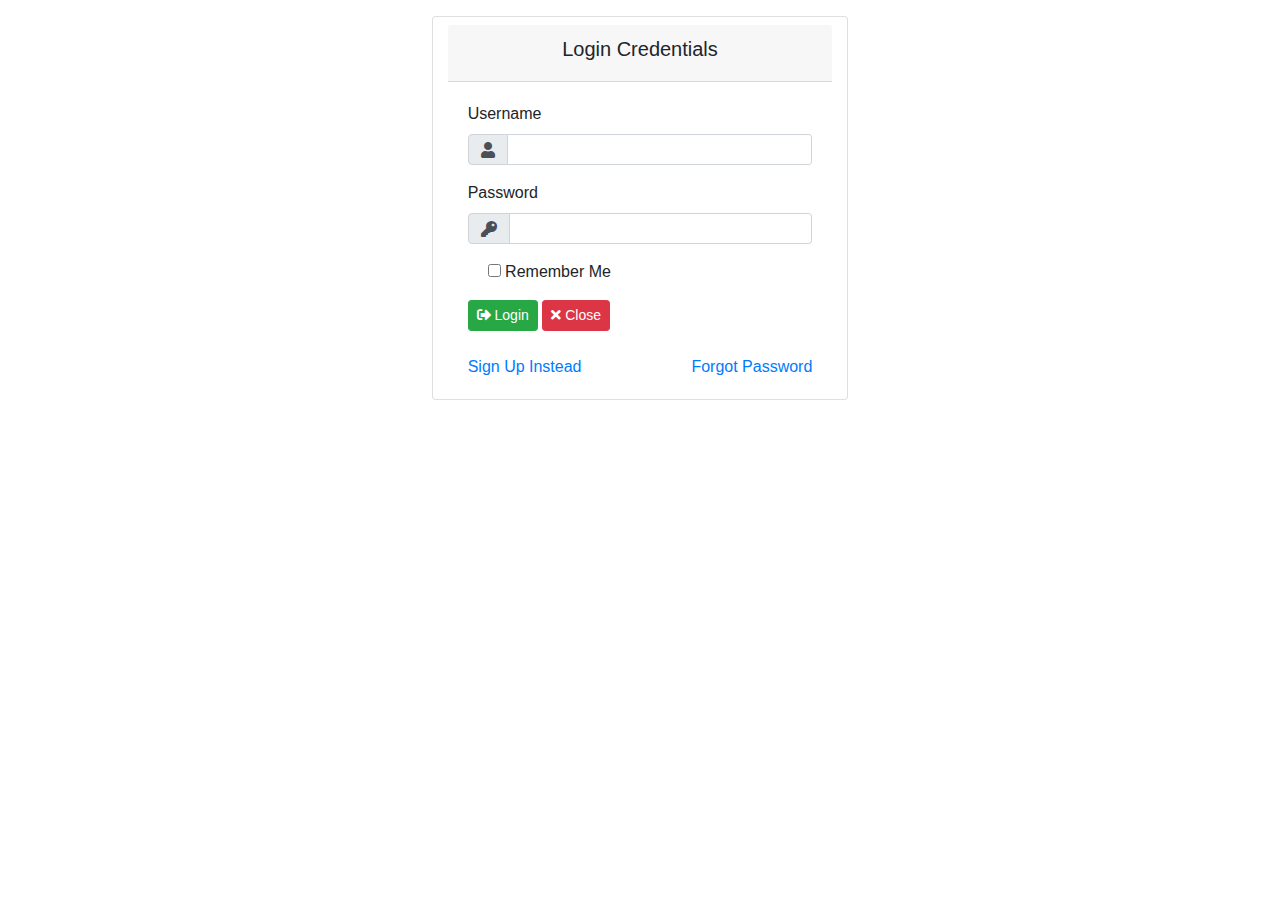
<file: index.html>
<!DOCTYPE html>
<html lang="en">
<head>
    <meta charset="UTF-8">
    <meta http-equiv="X-UA-Compatible" content="IE=edge">
    <meta name="viewport" content="width=device-width, initial-scale=1.0">
    <link rel="stylesheet" href="css/bootstrap.css">
    <link rel="stylesheet" href="css/all.min.css">
    <title>Login Page</title>
</head>
<body>
    <div class="container-fluid">
        <div class="card mt-3 col-md-4 offset-4">
            <div class="card-header mt-2">
                <h5 class="text-center ">Login Credentials</h5>
            </div>
            <div class="card-body">
                <div id="notifications"></div>
                
                <div class="form-group">
                    <label for="username">Username</label>
                    <div class="input-group mb-3">
                        <div class="input-group-prepend">
                            <span class="input-group-text" id="basic-addon1"><i class="fas fa-user"></i></span>
                        </div>
                        <input type="text" name="" id="username" class="form-control form-control-sm">
                    </div>
                </div>

                <div class="form-group">
                    <label for="password">Password</label>
                    <div class="input-group mb-3">
                        <div class="input-group-prepend">
                            <span class="input-group-text" id="basic-addon1"><i class="fas fa-key"></i></span>
                        </div>
                        <input type="password" name="" id="password" class="form-control form-control-sm">
                    </div>
                </div>

                <div class="form-check">                    
                    <label for="rememberme" class="form-check-label">
                        <input type="checkbox" name="" id="rememberme"> Remember Me
                    </label>
                </div>
                <div class="mt-3">
                    <button id="login" class="btn btn-success btn-sm"><i class="fas fa-sign-out-alt"></i> Login</button>
                    <button class="btn btn-danger btn-sm" id="close"><i class="fas fa-times"></i> Close</button>
                </div>
                
                <div class="mt-4 d-flex justify-content-between">
                     <a href="signup.php">Sign Up Instead</a>
                     <a href="#" id="resetpasswordlink">Forgot Password</a>
                </div>
               
            </div>
        </div>
    </div>

    <!-- Modal for resetting password  -->
    <div class="modal" tabindex="-1" role="dialog" id="resetpasswordmodal">
        <div class="modal-dialog" role="document">
            <div class="modal-content">
                <div class="modal-header">
                    <h5 class="modal-title">Reset your Pasword</h5>
                    <button type="button" class="close" data-dismiss="modal" aria-label="Close">
                    <span aria-hidden="true">&times;</span>
                    </button>
                </div>
                <div class="modal-body">
                    <div id="resetemailpasswordnotifications"></div>
                    <div class="form-group">
                        <div id="passwordresetnotifications"></div>
                        <label for="email">Email Address</label>
                        <input type="email" name="" id="email" class="form-control form-control-sm">
                    </div>

                    <button class="btn btn-sm btn-success" id="resetpasswordbutton">Reset Password</button>
                </div>
            </div>
        </div>
    </div>
</body>
<script src="js/jquery-3.6.0.js"></script>
<script src="js/bootstrap.js"></script>
<script src="js/login.js"></script>
</html>
</file>
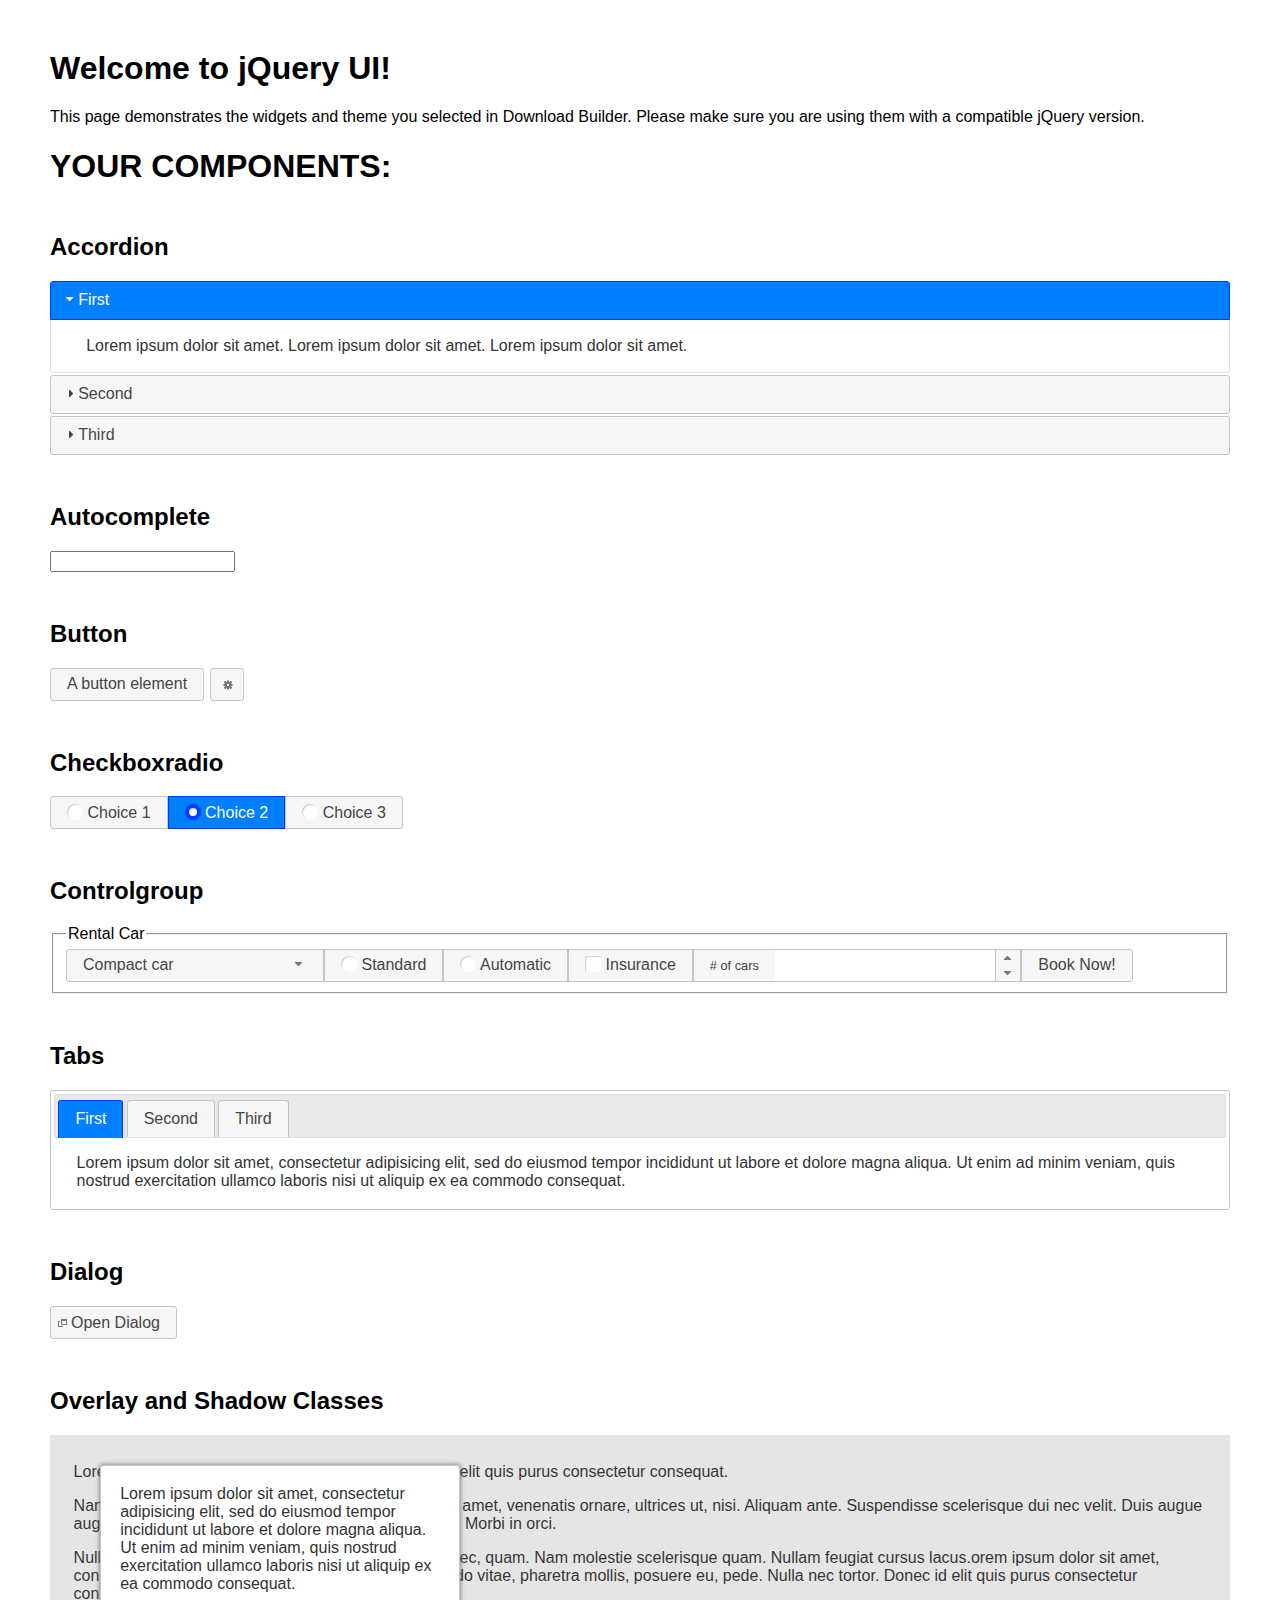
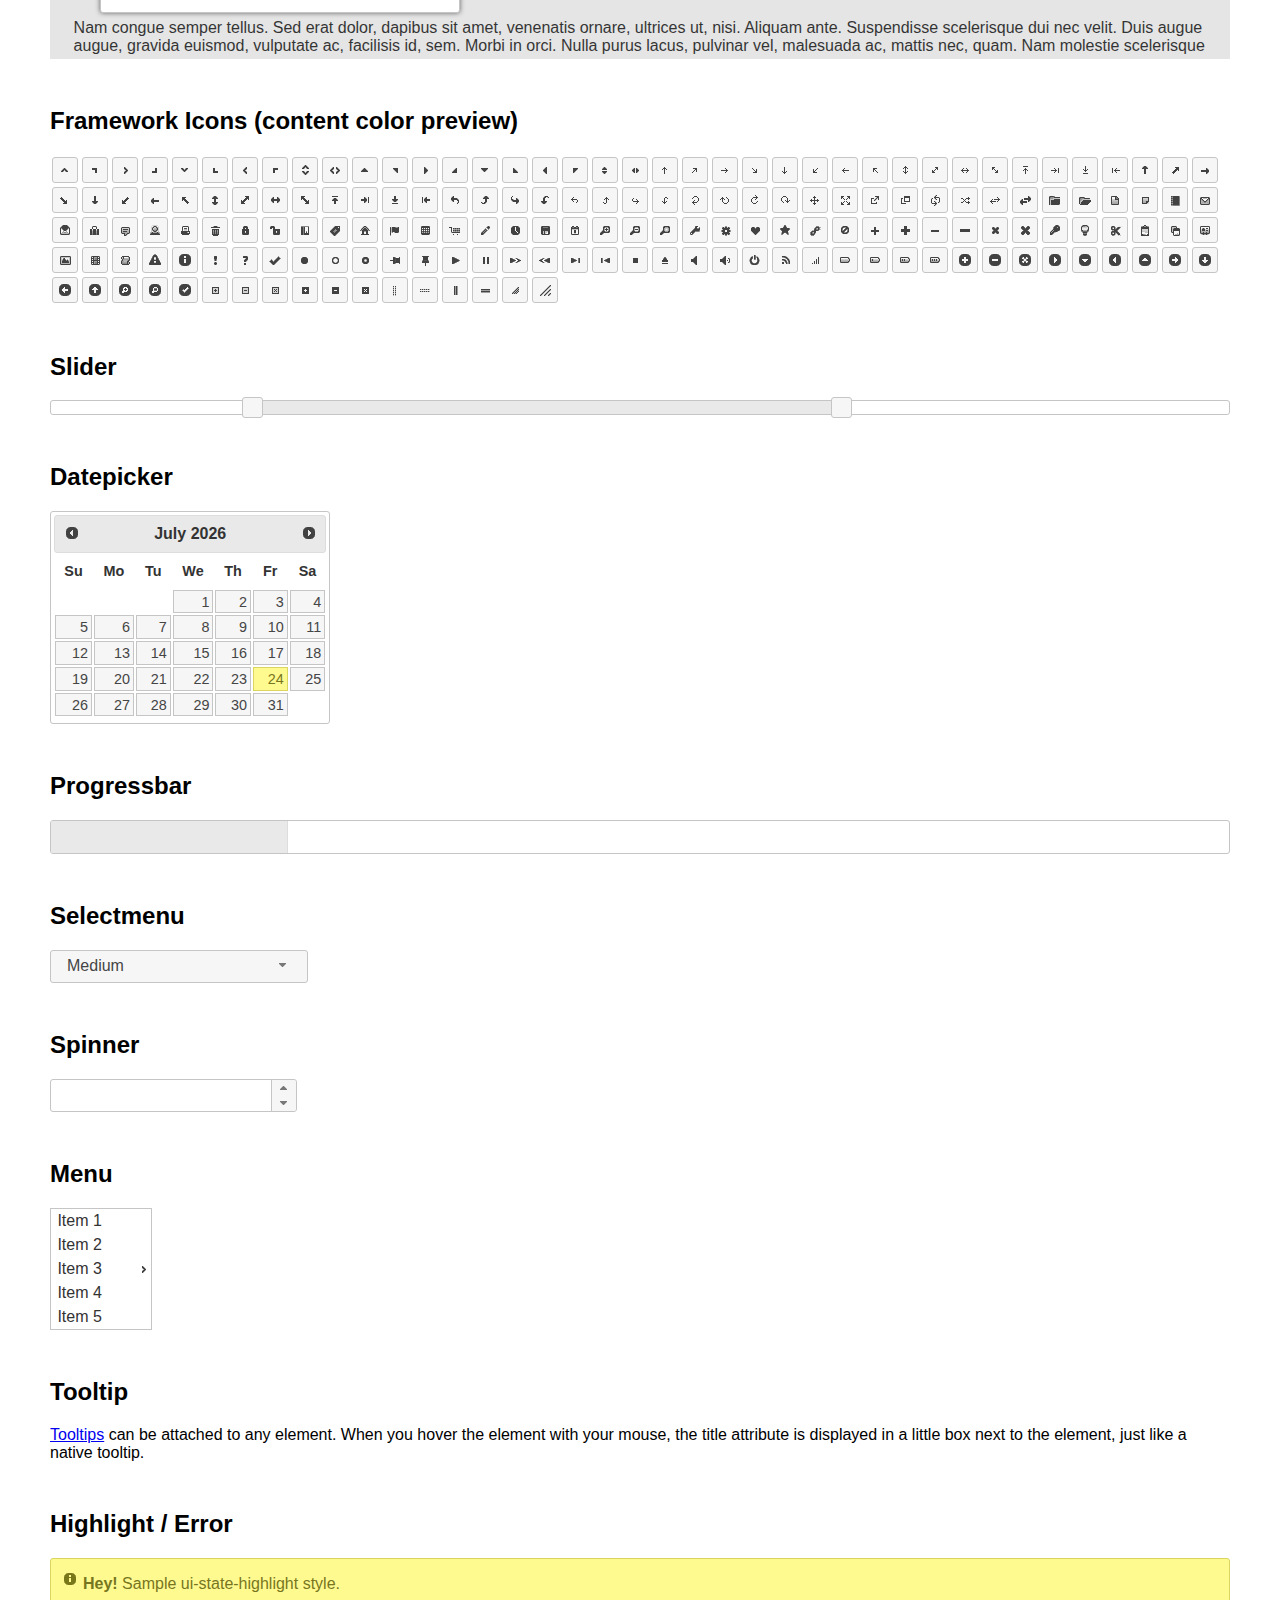
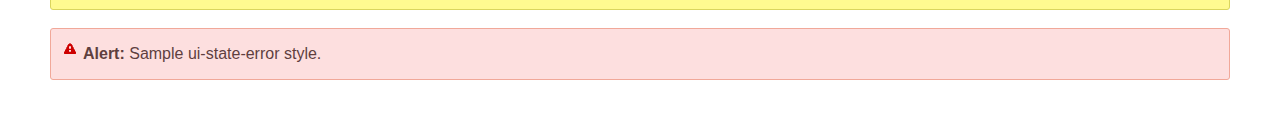
<file: jquery-ui-1.13.0.custom/jquery-ui-1.13.0.custom/index.html>
<!doctype html>
<html lang="us">
<head>
	<meta charset="utf-8">
	<title>jQuery UI Example Page</title>
	<link href="jquery-ui.css" rel="stylesheet">
	<style>
	body{
		font-family: "Trebuchet MS", sans-serif;
		margin: 50px;
	}
	.demoHeaders {
		margin-top: 2em;
	}
	#dialog-link {
		padding: .4em 1em .4em 20px;
		text-decoration: none;
		position: relative;
	}
	#dialog-link span.ui-icon {
		margin: 0 5px 0 0;
		position: absolute;
		left: .2em;
		top: 50%;
		margin-top: -8px;
	}
	#icons {
		margin: 0;
		padding: 0;
	}
	#icons li {
		margin: 2px;
		position: relative;
		padding: 4px 0;
		cursor: pointer;
		float: left;
		list-style: none;
	}
	#icons span.ui-icon {
		float: left;
		margin: 0 4px;
	}
	.fakewindowcontain .ui-widget-overlay {
		position: absolute;
	}
	select {
		width: 200px;
	}
	</style>
</head>
<body>

<h1>Welcome to jQuery UI!</h1>

<div class="ui-widget">
	<p>This page demonstrates the widgets and theme you selected in Download Builder. Please make sure you are using them with a compatible jQuery version.</p>
</div>

<h1>YOUR COMPONENTS:</h1>

<!-- Accordion -->
<h2 class="demoHeaders">Accordion</h2>
<div id="accordion">
	<h3>First</h3>
	<div>Lorem ipsum dolor sit amet. Lorem ipsum dolor sit amet. Lorem ipsum dolor sit amet.</div>
	<h3>Second</h3>
	<div>Phasellus mattis tincidunt nibh.</div>
	<h3>Third</h3>
	<div>Nam dui erat, auctor a, dignissim quis.</div>
</div>

<!-- Autocomplete -->
<h2 class="demoHeaders">Autocomplete</h2>
<div>
	<input id="autocomplete" title="type &quot;a&quot;">
</div>

<!-- Button -->
<h2 class="demoHeaders">Button</h2>
<button id="button">A button element</button>
<button id="button-icon">An icon-only button</button>

<!-- Checkboxradio -->
<h2 class="demoHeaders">Checkboxradio</h2>
<form style="margin-top: 1em;">
	<div id="radioset">
		<input type="radio" id="radio1" name="radio"><label for="radio1">Choice 1</label>
		<input type="radio" id="radio2" name="radio" checked="checked"><label for="radio2">Choice 2</label>
		<input type="radio" id="radio3" name="radio"><label for="radio3">Choice 3</label>
	</div>
</form>

<!-- Controlgroup -->
<h2 class="demoHeaders">Controlgroup</h2>
<fieldset>
	<legend>Rental Car</legend>
	<div id="controlgroup">
		<select id="car-type">
			<option>Compact car</option>
			<option>Midsize car</option>
			<option>Full size car</option>
			<option>SUV</option>
			<option>Luxury</option>
			<option>Truck</option>
			<option>Van</option>
		</select>
		<label for="transmission-standard">Standard</label>
		<input type="radio" name="transmission" id="transmission-standard">
		<label for="transmission-automatic">Automatic</label>
		<input type="radio" name="transmission" id="transmission-automatic">
		<label for="insurance">Insurance</label>
		<input type="checkbox" name="insurance" id="insurance">
		<label for="horizontal-spinner" class="ui-controlgroup-label"># of cars</label>
		<input id="horizontal-spinner" class="ui-spinner-input">
		<button>Book Now!</button>
	</div>
</fieldset>

<!-- Tabs -->
<h2 class="demoHeaders">Tabs</h2>
<div id="tabs">
	<ul>
		<li><a href="#tabs-1">First</a></li>
		<li><a href="#tabs-2">Second</a></li>
		<li><a href="#tabs-3">Third</a></li>
	</ul>
	<div id="tabs-1">Lorem ipsum dolor sit amet, consectetur adipisicing elit, sed do eiusmod tempor incididunt ut labore et dolore magna aliqua. Ut enim ad minim veniam, quis nostrud exercitation ullamco laboris nisi ut aliquip ex ea commodo consequat.</div>
	<div id="tabs-2">Phasellus mattis tincidunt nibh. Cras orci urna, blandit id, pretium vel, aliquet ornare, felis. Maecenas scelerisque sem non nisl. Fusce sed lorem in enim dictum bibendum.</div>
	<div id="tabs-3">Nam dui erat, auctor a, dignissim quis, sollicitudin eu, felis. Pellentesque nisi urna, interdum eget, sagittis et, consequat vestibulum, lacus. Mauris porttitor ullamcorper augue.</div>
</div>

<h2 class="demoHeaders">Dialog</h2>
<p>
	<button id="dialog-link" class="ui-button ui-corner-all ui-widget">
		<span class="ui-icon ui-icon-newwin"></span>Open Dialog
	</button>
</p>

<h2 class="demoHeaders">Overlay and Shadow Classes</h2>
<div style="position: relative; width: 96%; height: 200px; padding:1% 2%; overflow:hidden;" class="fakewindowcontain">
	<p>Lorem ipsum dolor sit amet,  Nulla nec tortor. Donec id elit quis purus consectetur consequat. </p><p>Nam congue semper tellus. Sed erat dolor, dapibus sit amet, venenatis ornare, ultrices ut, nisi. Aliquam ante. Suspendisse scelerisque dui nec velit. Duis augue augue, gravida euismod, vulputate ac, facilisis id, sem. Morbi in orci. </p><p>Nulla purus lacus, pulvinar vel, malesuada ac, mattis nec, quam. Nam molestie scelerisque quam. Nullam feugiat cursus lacus.orem ipsum dolor sit amet, consectetur adipiscing elit. Donec libero risus, commodo vitae, pharetra mollis, posuere eu, pede. Nulla nec tortor. Donec id elit quis purus consectetur consequat. </p><p>Nam congue semper tellus. Sed erat dolor, dapibus sit amet, venenatis ornare, ultrices ut, nisi. Aliquam ante. Suspendisse scelerisque dui nec velit. Duis augue augue, gravida euismod, vulputate ac, facilisis id, sem. Morbi in orci. Nulla purus lacus, pulvinar vel, malesuada ac, mattis nec, quam. Nam molestie scelerisque quam. </p><p>Nullam feugiat cursus lacus.orem ipsum dolor sit amet, consectetur adipiscing elit. Donec libero risus, commodo vitae, pharetra mollis, posuere eu, pede. Nulla nec tortor. Donec id elit quis purus consectetur consequat. Nam congue semper tellus. Sed erat dolor, dapibus sit amet, venenatis ornare, ultrices ut, nisi. Aliquam ante. </p><p>Suspendisse scelerisque dui nec velit. Duis augue augue, gravida euismod, vulputate ac, facilisis id, sem. Morbi in orci. Nulla purus lacus, pulvinar vel, malesuada ac, mattis nec, quam. Nam molestie scelerisque quam. Nullam feugiat cursus lacus.orem ipsum dolor sit amet, consectetur adipiscing elit. Donec libero risus, commodo vitae, pharetra mollis, posuere eu, pede. Nulla nec tortor. Donec id elit quis purus consectetur consequat. Nam congue semper tellus. Sed erat dolor, dapibus sit amet, venenatis ornare, ultrices ut, nisi. </p>

	<!-- ui-dialog -->
	<div class="ui-widget-overlay ui-front"></div>
	<div style="position: absolute; width: 320px; left: 50px; top: 30px; padding: 1.2em" class="ui-widget ui-front ui-widget-content ui-corner-all ui-widget-shadow">
		Lorem ipsum dolor sit amet, consectetur adipisicing elit, sed do eiusmod tempor incididunt ut labore et dolore magna aliqua. Ut enim ad minim veniam, quis nostrud exercitation ullamco laboris nisi ut aliquip ex ea commodo consequat.
	</div>

</div>

<!-- ui-dialog -->
<div id="dialog" title="Dialog Title">
	<p>Lorem ipsum dolor sit amet, consectetur adipisicing elit, sed do eiusmod tempor incididunt ut labore et dolore magna aliqua. Ut enim ad minim veniam, quis nostrud exercitation ullamco laboris nisi ut aliquip ex ea commodo consequat.</p>
</div>


<h2 class="demoHeaders">Framework Icons (content color preview)</h2>
<ul id="icons" class="ui-widget ui-helper-clearfix">
	<li class="ui-state-default ui-corner-all" title=".ui-icon-caret-1-n"><span class="ui-icon ui-icon-caret-1-n"></span></li>
	<li class="ui-state-default ui-corner-all" title=".ui-icon-caret-1-ne"><span class="ui-icon ui-icon-caret-1-ne"></span></li>
	<li class="ui-state-default ui-corner-all" title=".ui-icon-caret-1-e"><span class="ui-icon ui-icon-caret-1-e"></span></li>
	<li class="ui-state-default ui-corner-all" title=".ui-icon-caret-1-se"><span class="ui-icon ui-icon-caret-1-se"></span></li>
	<li class="ui-state-default ui-corner-all" title=".ui-icon-caret-1-s"><span class="ui-icon ui-icon-caret-1-s"></span></li>
	<li class="ui-state-default ui-corner-all" title=".ui-icon-caret-1-sw"><span class="ui-icon ui-icon-caret-1-sw"></span></li>
	<li class="ui-state-default ui-corner-all" title=".ui-icon-caret-1-w"><span class="ui-icon ui-icon-caret-1-w"></span></li>
	<li class="ui-state-default ui-corner-all" title=".ui-icon-caret-1-nw"><span class="ui-icon ui-icon-caret-1-nw"></span></li>
	<li class="ui-state-default ui-corner-all" title=".ui-icon-caret-2-n-s"><span class="ui-icon ui-icon-caret-2-n-s"></span></li>
	<li class="ui-state-default ui-corner-all" title=".ui-icon-caret-2-e-w"><span class="ui-icon ui-icon-caret-2-e-w"></span></li>
	<li class="ui-state-default ui-corner-all" title=".ui-icon-triangle-1-n"><span class="ui-icon ui-icon-triangle-1-n"></span></li>
	<li class="ui-state-default ui-corner-all" title=".ui-icon-triangle-1-ne"><span class="ui-icon ui-icon-triangle-1-ne"></span></li>
	<li class="ui-state-default ui-corner-all" title=".ui-icon-triangle-1-e"><span class="ui-icon ui-icon-triangle-1-e"></span></li>
	<li class="ui-state-default ui-corner-all" title=".ui-icon-triangle-1-se"><span class="ui-icon ui-icon-triangle-1-se"></span></li>
	<li class="ui-state-default ui-corner-all" title=".ui-icon-triangle-1-s"><span class="ui-icon ui-icon-triangle-1-s"></span></li>
	<li class="ui-state-default ui-corner-all" title=".ui-icon-triangle-1-sw"><span class="ui-icon ui-icon-triangle-1-sw"></span></li>
	<li class="ui-state-default ui-corner-all" title=".ui-icon-triangle-1-w"><span class="ui-icon ui-icon-triangle-1-w"></span></li>
	<li class="ui-state-default ui-corner-all" title=".ui-icon-triangle-1-nw"><span class="ui-icon ui-icon-triangle-1-nw"></span></li>
	<li class="ui-state-default ui-corner-all" title=".ui-icon-triangle-2-n-s"><span class="ui-icon ui-icon-triangle-2-n-s"></span></li>
	<li class="ui-state-default ui-corner-all" title=".ui-icon-triangle-2-e-w"><span class="ui-icon ui-icon-triangle-2-e-w"></span></li>
	<li class="ui-state-default ui-corner-all" title=".ui-icon-arrow-1-n"><span class="ui-icon ui-icon-arrow-1-n"></span></li>
	<li class="ui-state-default ui-corner-all" title=".ui-icon-arrow-1-ne"><span class="ui-icon ui-icon-arrow-1-ne"></span></li>
	<li class="ui-state-default ui-corner-all" title=".ui-icon-arrow-1-e"><span class="ui-icon ui-icon-arrow-1-e"></span></li>
	<li class="ui-state-default ui-corner-all" title=".ui-icon-arrow-1-se"><span class="ui-icon ui-icon-arrow-1-se"></span></li>
	<li class="ui-state-default ui-corner-all" title=".ui-icon-arrow-1-s"><span class="ui-icon ui-icon-arrow-1-s"></span></li>
	<li class="ui-state-default ui-corner-all" title=".ui-icon-arrow-1-sw"><span class="ui-icon ui-icon-arrow-1-sw"></span></li>
	<li class="ui-state-default ui-corner-all" title=".ui-icon-arrow-1-w"><span class="ui-icon ui-icon-arrow-1-w"></span></li>
	<li class="ui-state-default ui-corner-all" title=".ui-icon-arrow-1-nw"><span class="ui-icon ui-icon-arrow-1-nw"></span></li>
	<li class="ui-state-default ui-corner-all" title=".ui-icon-arrow-2-n-s"><span class="ui-icon ui-icon-arrow-2-n-s"></span></li>
	<li class="ui-state-default ui-corner-all" title=".ui-icon-arrow-2-ne-sw"><span class="ui-icon ui-icon-arrow-2-ne-sw"></span></li>
	<li class="ui-state-default ui-corner-all" title=".ui-icon-arrow-2-e-w"><span class="ui-icon ui-icon-arrow-2-e-w"></span></li>
	<li class="ui-state-default ui-corner-all" title=".ui-icon-arrow-2-se-nw"><span class="ui-icon ui-icon-arrow-2-se-nw"></span></li>
	<li class="ui-state-default ui-corner-all" title=".ui-icon-arrowstop-1-n"><span class="ui-icon ui-icon-arrowstop-1-n"></span></li>
	<li class="ui-state-default ui-corner-all" title=".ui-icon-arrowstop-1-e"><span class="ui-icon ui-icon-arrowstop-1-e"></span></li>
	<li class="ui-state-default ui-corner-all" title=".ui-icon-arrowstop-1-s"><span class="ui-icon ui-icon-arrowstop-1-s"></span></li>
	<li class="ui-state-default ui-corner-all" title=".ui-icon-arrowstop-1-w"><span class="ui-icon ui-icon-arrowstop-1-w"></span></li>
	<li class="ui-state-default ui-corner-all" title=".ui-icon-arrowthick-1-n"><span class="ui-icon ui-icon-arrowthick-1-n"></span></li>
	<li class="ui-state-default ui-corner-all" title=".ui-icon-arrowthick-1-ne"><span class="ui-icon ui-icon-arrowthick-1-ne"></span></li>
	<li class="ui-state-default ui-corner-all" title=".ui-icon-arrowthick-1-e"><span class="ui-icon ui-icon-arrowthick-1-e"></span></li>
	<li class="ui-state-default ui-corner-all" title=".ui-icon-arrowthick-1-se"><span class="ui-icon ui-icon-arrowthick-1-se"></span></li>
	<li class="ui-state-default ui-corner-all" title=".ui-icon-arrowthick-1-s"><span class="ui-icon ui-icon-arrowthick-1-s"></span></li>
	<li class="ui-state-default ui-corner-all" title=".ui-icon-arrowthick-1-sw"><span class="ui-icon ui-icon-arrowthick-1-sw"></span></li>
	<li class="ui-state-default ui-corner-all" title=".ui-icon-arrowthick-1-w"><span class="ui-icon ui-icon-arrowthick-1-w"></span></li>
	<li class="ui-state-default ui-corner-all" title=".ui-icon-arrowthick-1-nw"><span class="ui-icon ui-icon-arrowthick-1-nw"></span></li>
	<li class="ui-state-default ui-corner-all" title=".ui-icon-arrowthick-2-n-s"><span class="ui-icon ui-icon-arrowthick-2-n-s"></span></li>
	<li class="ui-state-default ui-corner-all" title=".ui-icon-arrowthick-2-ne-sw"><span class="ui-icon ui-icon-arrowthick-2-ne-sw"></span></li>
	<li class="ui-state-default ui-corner-all" title=".ui-icon-arrowthick-2-e-w"><span class="ui-icon ui-icon-arrowthick-2-e-w"></span></li>
	<li class="ui-state-default ui-corner-all" title=".ui-icon-arrowthick-2-se-nw"><span class="ui-icon ui-icon-arrowthick-2-se-nw"></span></li>
	<li class="ui-state-default ui-corner-all" title=".ui-icon-arrowthickstop-1-n"><span class="ui-icon ui-icon-arrowthickstop-1-n"></span></li>
	<li class="ui-state-default ui-corner-all" title=".ui-icon-arrowthickstop-1-e"><span class="ui-icon ui-icon-arrowthickstop-1-e"></span></li>
	<li class="ui-state-default ui-corner-all" title=".ui-icon-arrowthickstop-1-s"><span class="ui-icon ui-icon-arrowthickstop-1-s"></span></li>
	<li class="ui-state-default ui-corner-all" title=".ui-icon-arrowthickstop-1-w"><span class="ui-icon ui-icon-arrowthickstop-1-w"></span></li>
	<li class="ui-state-default ui-corner-all" title=".ui-icon-arrowreturnthick-1-w"><span class="ui-icon ui-icon-arrowreturnthick-1-w"></span></li>
	<li class="ui-state-default ui-corner-all" title=".ui-icon-arrowreturnthick-1-n"><span class="ui-icon ui-icon-arrowreturnthick-1-n"></span></li>
	<li class="ui-state-default ui-corner-all" title=".ui-icon-arrowreturnthick-1-e"><span class="ui-icon ui-icon-arrowreturnthick-1-e"></span></li>
	<li class="ui-state-default ui-corner-all" title=".ui-icon-arrowreturnthick-1-s"><span class="ui-icon ui-icon-arrowreturnthick-1-s"></span></li>
	<li class="ui-state-default ui-corner-all" title=".ui-icon-arrowreturn-1-w"><span class="ui-icon ui-icon-arrowreturn-1-w"></span></li>
	<li class="ui-state-default ui-corner-all" title=".ui-icon-arrowreturn-1-n"><span class="ui-icon ui-icon-arrowreturn-1-n"></span></li>
	<li class="ui-state-default ui-corner-all" title=".ui-icon-arrowreturn-1-e"><span class="ui-icon ui-icon-arrowreturn-1-e"></span></li>
	<li class="ui-state-default ui-corner-all" title=".ui-icon-arrowreturn-1-s"><span class="ui-icon ui-icon-arrowreturn-1-s"></span></li>
	<li class="ui-state-default ui-corner-all" title=".ui-icon-arrowrefresh-1-w"><span class="ui-icon ui-icon-arrowrefresh-1-w"></span></li>
	<li class="ui-state-default ui-corner-all" title=".ui-icon-arrowrefresh-1-n"><span class="ui-icon ui-icon-arrowrefresh-1-n"></span></li>
	<li class="ui-state-default ui-corner-all" title=".ui-icon-arrowrefresh-1-e"><span class="ui-icon ui-icon-arrowrefresh-1-e"></span></li>
	<li class="ui-state-default ui-corner-all" title=".ui-icon-arrowrefresh-1-s"><span class="ui-icon ui-icon-arrowrefresh-1-s"></span></li>
	<li class="ui-state-default ui-corner-all" title=".ui-icon-arrow-4"><span class="ui-icon ui-icon-arrow-4"></span></li>
	<li class="ui-state-default ui-corner-all" title=".ui-icon-arrow-4-diag"><span class="ui-icon ui-icon-arrow-4-diag"></span></li>
	<li class="ui-state-default ui-corner-all" title=".ui-icon-extlink"><span class="ui-icon ui-icon-extlink"></span></li>
	<li class="ui-state-default ui-corner-all" title=".ui-icon-newwin"><span class="ui-icon ui-icon-newwin"></span></li>
	<li class="ui-state-default ui-corner-all" title=".ui-icon-refresh"><span class="ui-icon ui-icon-refresh"></span></li>
	<li class="ui-state-default ui-corner-all" title=".ui-icon-shuffle"><span class="ui-icon ui-icon-shuffle"></span></li>
	<li class="ui-state-default ui-corner-all" title=".ui-icon-transfer-e-w"><span class="ui-icon ui-icon-transfer-e-w"></span></li>
	<li class="ui-state-default ui-corner-all" title=".ui-icon-transferthick-e-w"><span class="ui-icon ui-icon-transferthick-e-w"></span></li>
	<li class="ui-state-default ui-corner-all" title=".ui-icon-folder-collapsed"><span class="ui-icon ui-icon-folder-collapsed"></span></li>
	<li class="ui-state-default ui-corner-all" title=".ui-icon-folder-open"><span class="ui-icon ui-icon-folder-open"></span></li>
	<li class="ui-state-default ui-corner-all" title=".ui-icon-document"><span class="ui-icon ui-icon-document"></span></li>
	<li class="ui-state-default ui-corner-all" title=".ui-icon-document-b"><span class="ui-icon ui-icon-document-b"></span></li>
	<li class="ui-state-default ui-corner-all" title=".ui-icon-note"><span class="ui-icon ui-icon-note"></span></li>
	<li class="ui-state-default ui-corner-all" title=".ui-icon-mail-closed"><span class="ui-icon ui-icon-mail-closed"></span></li>
	<li class="ui-state-default ui-corner-all" title=".ui-icon-mail-open"><span class="ui-icon ui-icon-mail-open"></span></li>
	<li class="ui-state-default ui-corner-all" title=".ui-icon-suitcase"><span class="ui-icon ui-icon-suitcase"></span></li>
	<li class="ui-state-default ui-corner-all" title=".ui-icon-comment"><span class="ui-icon ui-icon-comment"></span></li>
	<li class="ui-state-default ui-corner-all" title=".ui-icon-person"><span class="ui-icon ui-icon-person"></span></li>
	<li class="ui-state-default ui-corner-all" title=".ui-icon-print"><span class="ui-icon ui-icon-print"></span></li>
	<li class="ui-state-default ui-corner-all" title=".ui-icon-trash"><span class="ui-icon ui-icon-trash"></span></li>
	<li class="ui-state-default ui-corner-all" title=".ui-icon-locked"><span class="ui-icon ui-icon-locked"></span></li>
	<li class="ui-state-default ui-corner-all" title=".ui-icon-unlocked"><span class="ui-icon ui-icon-unlocked"></span></li>
	<li class="ui-state-default ui-corner-all" title=".ui-icon-bookmark"><span class="ui-icon ui-icon-bookmark"></span></li>
	<li class="ui-state-default ui-corner-all" title=".ui-icon-tag"><span class="ui-icon ui-icon-tag"></span></li>
	<li class="ui-state-default ui-corner-all" title=".ui-icon-home"><span class="ui-icon ui-icon-home"></span></li>
	<li class="ui-state-default ui-corner-all" title=".ui-icon-flag"><span class="ui-icon ui-icon-flag"></span></li>
	<li class="ui-state-default ui-corner-all" title=".ui-icon-calculator"><span class="ui-icon ui-icon-calculator"></span></li>
	<li class="ui-state-default ui-corner-all" title=".ui-icon-cart"><span class="ui-icon ui-icon-cart"></span></li>
	<li class="ui-state-default ui-corner-all" title=".ui-icon-pencil"><span class="ui-icon ui-icon-pencil"></span></li>
	<li class="ui-state-default ui-corner-all" title=".ui-icon-clock"><span class="ui-icon ui-icon-clock"></span></li>
	<li class="ui-state-default ui-corner-all" title=".ui-icon-disk"><span class="ui-icon ui-icon-disk"></span></li>
	<li class="ui-state-default ui-corner-all" title=".ui-icon-calendar"><span class="ui-icon ui-icon-calendar"></span></li>
	<li class="ui-state-default ui-corner-all" title=".ui-icon-zoomin"><span class="ui-icon ui-icon-zoomin"></span></li>
	<li class="ui-state-default ui-corner-all" title=".ui-icon-zoomout"><span class="ui-icon ui-icon-zoomout"></span></li>
	<li class="ui-state-default ui-corner-all" title=".ui-icon-search"><span class="ui-icon ui-icon-search"></span></li>
	<li class="ui-state-default ui-corner-all" title=".ui-icon-wrench"><span class="ui-icon ui-icon-wrench"></span></li>
	<li class="ui-state-default ui-corner-all" title=".ui-icon-gear"><span class="ui-icon ui-icon-gear"></span></li>
	<li class="ui-state-default ui-corner-all" title=".ui-icon-heart"><span class="ui-icon ui-icon-heart"></span></li>
	<li class="ui-state-default ui-corner-all" title=".ui-icon-star"><span class="ui-icon ui-icon-star"></span></li>
	<li class="ui-state-default ui-corner-all" title=".ui-icon-link"><span class="ui-icon ui-icon-link"></span></li>
	<li class="ui-state-default ui-corner-all" title=".ui-icon-cancel"><span class="ui-icon ui-icon-cancel"></span></li>
	<li class="ui-state-default ui-corner-all" title=".ui-icon-plus"><span class="ui-icon ui-icon-plus"></span></li>
	<li class="ui-state-default ui-corner-all" title=".ui-icon-plusthick"><span class="ui-icon ui-icon-plusthick"></span></li>
	<li class="ui-state-default ui-corner-all" title=".ui-icon-minus"><span class="ui-icon ui-icon-minus"></span></li>
	<li class="ui-state-default ui-corner-all" title=".ui-icon-minusthick"><span class="ui-icon ui-icon-minusthick"></span></li>
	<li class="ui-state-default ui-corner-all" title=".ui-icon-close"><span class="ui-icon ui-icon-close"></span></li>
	<li class="ui-state-default ui-corner-all" title=".ui-icon-closethick"><span class="ui-icon ui-icon-closethick"></span></li>
	<li class="ui-state-default ui-corner-all" title=".ui-icon-key"><span class="ui-icon ui-icon-key"></span></li>
	<li class="ui-state-default ui-corner-all" title=".ui-icon-lightbulb"><span class="ui-icon ui-icon-lightbulb"></span></li>
	<li class="ui-state-default ui-corner-all" title=".ui-icon-scissors"><span class="ui-icon ui-icon-scissors"></span></li>
	<li class="ui-state-default ui-corner-all" title=".ui-icon-clipboard"><span class="ui-icon ui-icon-clipboard"></span></li>
	<li class="ui-state-default ui-corner-all" title=".ui-icon-copy"><span class="ui-icon ui-icon-copy"></span></li>
	<li class="ui-state-default ui-corner-all" title=".ui-icon-contact"><span class="ui-icon ui-icon-contact"></span></li>
	<li class="ui-state-default ui-corner-all" title=".ui-icon-image"><span class="ui-icon ui-icon-image"></span></li>
	<li class="ui-state-default ui-corner-all" title=".ui-icon-video"><span class="ui-icon ui-icon-video"></span></li>
	<li class="ui-state-default ui-corner-all" title=".ui-icon-script"><span class="ui-icon ui-icon-script"></span></li>
	<li class="ui-state-default ui-corner-all" title=".ui-icon-alert"><span class="ui-icon ui-icon-alert"></span></li>
	<li class="ui-state-default ui-corner-all" title=".ui-icon-info"><span class="ui-icon ui-icon-info"></span></li>
	<li class="ui-state-default ui-corner-all" title=".ui-icon-notice"><span class="ui-icon ui-icon-notice"></span></li>
	<li class="ui-state-default ui-corner-all" title=".ui-icon-help"><span class="ui-icon ui-icon-help"></span></li>
	<li class="ui-state-default ui-corner-all" title=".ui-icon-check"><span class="ui-icon ui-icon-check"></span></li>
	<li class="ui-state-default ui-corner-all" title=".ui-icon-bullet"><span class="ui-icon ui-icon-bullet"></span></li>
	<li class="ui-state-default ui-corner-all" title=".ui-icon-radio-off"><span class="ui-icon ui-icon-radio-off"></span></li>
	<li class="ui-state-default ui-corner-all" title=".ui-icon-radio-on"><span class="ui-icon ui-icon-radio-on"></span></li>
	<li class="ui-state-default ui-corner-all" title=".ui-icon-pin-w"><span class="ui-icon ui-icon-pin-w"></span></li>
	<li class="ui-state-default ui-corner-all" title=".ui-icon-pin-s"><span class="ui-icon ui-icon-pin-s"></span></li>
	<li class="ui-state-default ui-corner-all" title=".ui-icon-play"><span class="ui-icon ui-icon-play"></span></li>
	<li class="ui-state-default ui-corner-all" title=".ui-icon-pause"><span class="ui-icon ui-icon-pause"></span></li>
	<li class="ui-state-default ui-corner-all" title=".ui-icon-seek-next"><span class="ui-icon ui-icon-seek-next"></span></li>
	<li class="ui-state-default ui-corner-all" title=".ui-icon-seek-prev"><span class="ui-icon ui-icon-seek-prev"></span></li>
	<li class="ui-state-default ui-corner-all" title=".ui-icon-seek-end"><span class="ui-icon ui-icon-seek-end"></span></li>
	<li class="ui-state-default ui-corner-all" title=".ui-icon-seek-first"><span class="ui-icon ui-icon-seek-first"></span></li>
	<li class="ui-state-default ui-corner-all" title=".ui-icon-stop"><span class="ui-icon ui-icon-stop"></span></li>
	<li class="ui-state-default ui-corner-all" title=".ui-icon-eject"><span class="ui-icon ui-icon-eject"></span></li>
	<li class="ui-state-default ui-corner-all" title=".ui-icon-volume-off"><span class="ui-icon ui-icon-volume-off"></span></li>
	<li class="ui-state-default ui-corner-all" title=".ui-icon-volume-on"><span class="ui-icon ui-icon-volume-on"></span></li>
	<li class="ui-state-default ui-corner-all" title=".ui-icon-power"><span class="ui-icon ui-icon-power"></span></li>
	<li class="ui-state-default ui-corner-all" title=".ui-icon-signal-diag"><span class="ui-icon ui-icon-signal-diag"></span></li>
	<li class="ui-state-default ui-corner-all" title=".ui-icon-signal"><span class="ui-icon ui-icon-signal"></span></li>
	<li class="ui-state-default ui-corner-all" title=".ui-icon-battery-0"><span class="ui-icon ui-icon-battery-0"></span></li>
	<li class="ui-state-default ui-corner-all" title=".ui-icon-battery-1"><span class="ui-icon ui-icon-battery-1"></span></li>
	<li class="ui-state-default ui-corner-all" title=".ui-icon-battery-2"><span class="ui-icon ui-icon-battery-2"></span></li>
	<li class="ui-state-default ui-corner-all" title=".ui-icon-battery-3"><span class="ui-icon ui-icon-battery-3"></span></li>
	<li class="ui-state-default ui-corner-all" title=".ui-icon-circle-plus"><span class="ui-icon ui-icon-circle-plus"></span></li>
	<li class="ui-state-default ui-corner-all" title=".ui-icon-circle-minus"><span class="ui-icon ui-icon-circle-minus"></span></li>
	<li class="ui-state-default ui-corner-all" title=".ui-icon-circle-close"><span class="ui-icon ui-icon-circle-close"></span></li>
	<li class="ui-state-default ui-corner-all" title=".ui-icon-circle-triangle-e"><span class="ui-icon ui-icon-circle-triangle-e"></span></li>
	<li class="ui-state-default ui-corner-all" title=".ui-icon-circle-triangle-s"><span class="ui-icon ui-icon-circle-triangle-s"></span></li>
	<li class="ui-state-default ui-corner-all" title=".ui-icon-circle-triangle-w"><span class="ui-icon ui-icon-circle-triangle-w"></span></li>
	<li class="ui-state-default ui-corner-all" title=".ui-icon-circle-triangle-n"><span class="ui-icon ui-icon-circle-triangle-n"></span></li>
	<li class="ui-state-default ui-corner-all" title=".ui-icon-circle-arrow-e"><span class="ui-icon ui-icon-circle-arrow-e"></span></li>
	<li class="ui-state-default ui-corner-all" title=".ui-icon-circle-arrow-s"><span class="ui-icon ui-icon-circle-arrow-s"></span></li>
	<li class="ui-state-default ui-corner-all" title=".ui-icon-circle-arrow-w"><span class="ui-icon ui-icon-circle-arrow-w"></span></li>
	<li class="ui-state-default ui-corner-all" title=".ui-icon-circle-arrow-n"><span class="ui-icon ui-icon-circle-arrow-n"></span></li>
	<li class="ui-state-default ui-corner-all" title=".ui-icon-circle-zoomin"><span class="ui-icon ui-icon-circle-zoomin"></span></li>
	<li class="ui-state-default ui-corner-all" title=".ui-icon-circle-zoomout"><span class="ui-icon ui-icon-circle-zoomout"></span></li>
	<li class="ui-state-default ui-corner-all" title=".ui-icon-circle-check"><span class="ui-icon ui-icon-circle-check"></span></li>
	<li class="ui-state-default ui-corner-all" title=".ui-icon-circlesmall-plus"><span class="ui-icon ui-icon-circlesmall-plus"></span></li>
	<li class="ui-state-default ui-corner-all" title=".ui-icon-circlesmall-minus"><span class="ui-icon ui-icon-circlesmall-minus"></span></li>
	<li class="ui-state-default ui-corner-all" title=".ui-icon-circlesmall-close"><span class="ui-icon ui-icon-circlesmall-close"></span></li>
	<li class="ui-state-default ui-corner-all" title=".ui-icon-squaresmall-plus"><span class="ui-icon ui-icon-squaresmall-plus"></span></li>
	<li class="ui-state-default ui-corner-all" title=".ui-icon-squaresmall-minus"><span class="ui-icon ui-icon-squaresmall-minus"></span></li>
	<li class="ui-state-default ui-corner-all" title=".ui-icon-squaresmall-close"><span class="ui-icon ui-icon-squaresmall-close"></span></li>
	<li class="ui-state-default ui-corner-all" title=".ui-icon-grip-dotted-vertical"><span class="ui-icon ui-icon-grip-dotted-vertical"></span></li>
	<li class="ui-state-default ui-corner-all" title=".ui-icon-grip-dotted-horizontal"><span class="ui-icon ui-icon-grip-dotted-horizontal"></span></li>
	<li class="ui-state-default ui-corner-all" title=".ui-icon-grip-solid-vertical"><span class="ui-icon ui-icon-grip-solid-vertical"></span></li>
	<li class="ui-state-default ui-corner-all" title=".ui-icon-grip-solid-horizontal"><span class="ui-icon ui-icon-grip-solid-horizontal"></span></li>
	<li class="ui-state-default ui-corner-all" title=".ui-icon-gripsmall-diagonal-se"><span class="ui-icon ui-icon-gripsmall-diagonal-se"></span></li>
	<li class="ui-state-default ui-corner-all" title=".ui-icon-grip-diagonal-se"><span class="ui-icon ui-icon-grip-diagonal-se"></span></li>
</ul>

<!-- Slider -->
<h2 class="demoHeaders">Slider</h2>
<div id="slider"></div>

<!-- Datepicker -->
<h2 class="demoHeaders">Datepicker</h2>
<div id="datepicker"></div>

<!-- Progressbar -->
<h2 class="demoHeaders">Progressbar</h2>
<div id="progressbar"></div>

<!-- Progressbar -->
<h2 class="demoHeaders">Selectmenu</h2>
<select id="selectmenu">
	<option>Slower</option>
	<option>Slow</option>
	<option selected="selected">Medium</option>
	<option>Fast</option>
	<option>Faster</option>
</select>

<!-- Spinner -->
<h2 class="demoHeaders">Spinner</h2>
<input id="spinner">

<!-- Menu -->
<h2 class="demoHeaders">Menu</h2>
<ul style="width:100px;" id="menu">
	<li><div>Item 1</div></li>
	<li><div>Item 2</div></li>
	<li><div>Item 3</div>
		<ul>
			<li><div>Item 3-1</div></li>
			<li><div>Item 3-2</div></li>
			<li><div>Item 3-3</div></li>
			<li><div>Item 3-4</div></li>
			<li><div>Item 3-5</div></li>
		</ul>
	</li>
	<li><div>Item 4</div></li>
	<li><div>Item 5</div></li>
</ul>

<!-- Tooltip -->
<h2 class="demoHeaders">Tooltip</h2>
<p id="tooltip">
	<a href="#" title="That&apos;s what this widget is">Tooltips</a> can be attached to any element. When you hover
the element with your mouse, the title attribute is displayed in a little box next to the element, just like a native tooltip.
</p>

<!-- Highlight / Error -->
<h2 class="demoHeaders">Highlight / Error</h2>
<div class="ui-widget">
	<div class="ui-state-highlight ui-corner-all" style="margin-top: 20px; padding: 0 .7em;">
		<p><span class="ui-icon ui-icon-info" style="float: left; margin-right: .3em;"></span>
		<strong>Hey!</strong> Sample ui-state-highlight style.</p>
	</div>
</div>
<br>
<div class="ui-widget">
	<div class="ui-state-error ui-corner-all" style="padding: 0 .7em;">
		<p><span class="ui-icon ui-icon-alert" style="float: left; margin-right: .3em;"></span>
		<strong>Alert:</strong> Sample ui-state-error style.</p>
	</div>
</div>

<script src="external/jquery/jquery.js"></script>
<script src="jquery-ui.js"></script>
<script>
$( "#accordion" ).accordion();

var availableTags = [
	"ActionScript",
	"AppleScript",
	"Asp",
	"BASIC",
	"C",
	"C++",
	"Clojure",
	"COBOL",
	"ColdFusion",
	"Erlang",
	"Fortran",
	"Groovy",
	"Haskell",
	"Java",
	"JavaScript",
	"Lisp",
	"Perl",
	"PHP",
	"Python",
	"Ruby",
	"Scala",
	"Scheme"
];
$( "#autocomplete" ).autocomplete({
	source: availableTags
});

$( "#button" ).button();
$( "#button-icon" ).button({
	icon: "ui-icon-gear",
	showLabel: false
});

$( "#radioset" ).buttonset();

$( "#controlgroup" ).controlgroup();

$( "#tabs" ).tabs();

$( "#dialog" ).dialog({
	autoOpen: false,
	width: 400,
	buttons: [
		{
			text: "Ok",
			click: function() {
				$( this ).dialog( "close" );
			}
		},
		{
			text: "Cancel",
			click: function() {
				$( this ).dialog( "close" );
			}
		}
	]
});

// Link to open the dialog
$( "#dialog-link" ).click(function( event ) {
	$( "#dialog" ).dialog( "open" );
	event.preventDefault();
});

$( "#datepicker" ).datepicker({
	inline: true
});

$( "#slider" ).slider({
	range: true,
	values: [ 17, 67 ]
});

$( "#progressbar" ).progressbar({
	value: 20
});

$( "#spinner" ).spinner();

$( "#menu" ).menu();

$( "#tooltip" ).tooltip();

$( "#selectmenu" ).selectmenu();

// Hover states on the static widgets
$( "#dialog-link, #icons li" ).hover(
	function() {
		$( this ).addClass( "ui-state-hover" );
	},
	function() {
		$( this ).removeClass( "ui-state-hover" );
	}
);
</script>
</body>
</html>
</file>
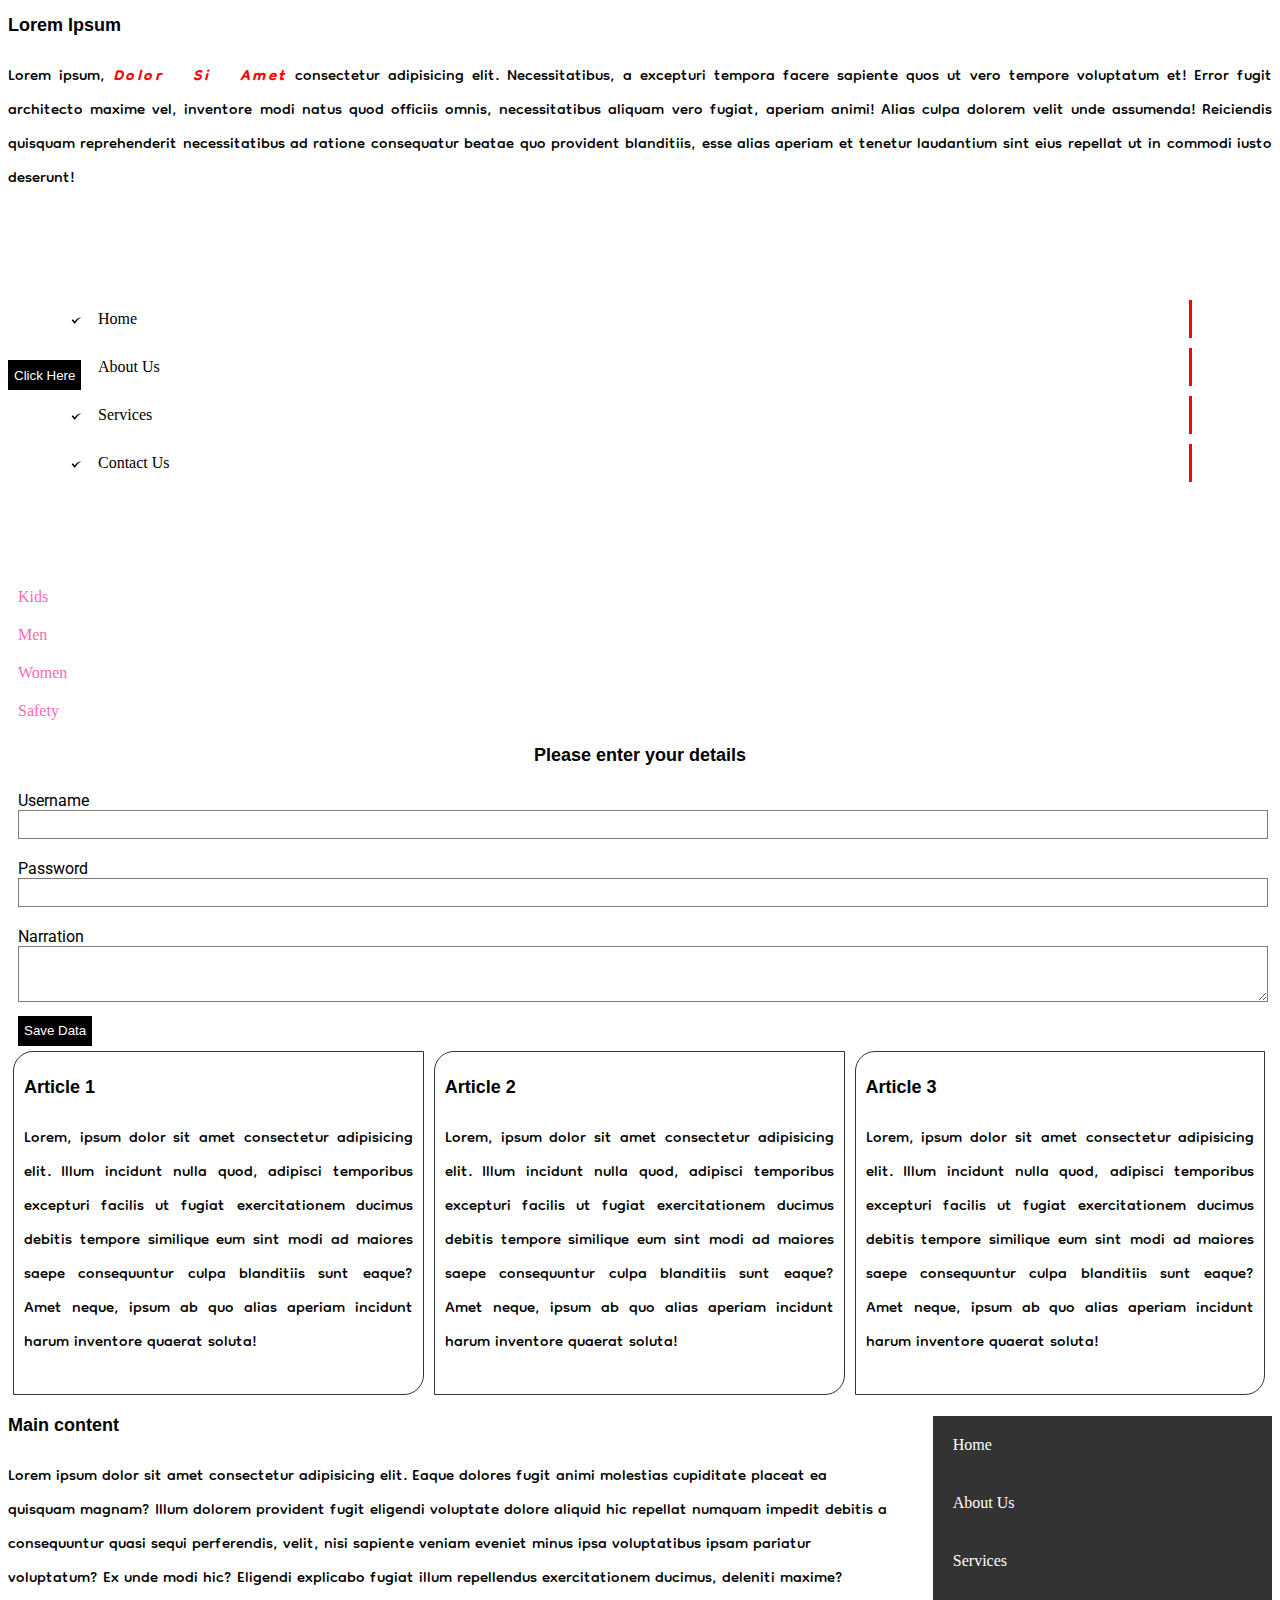
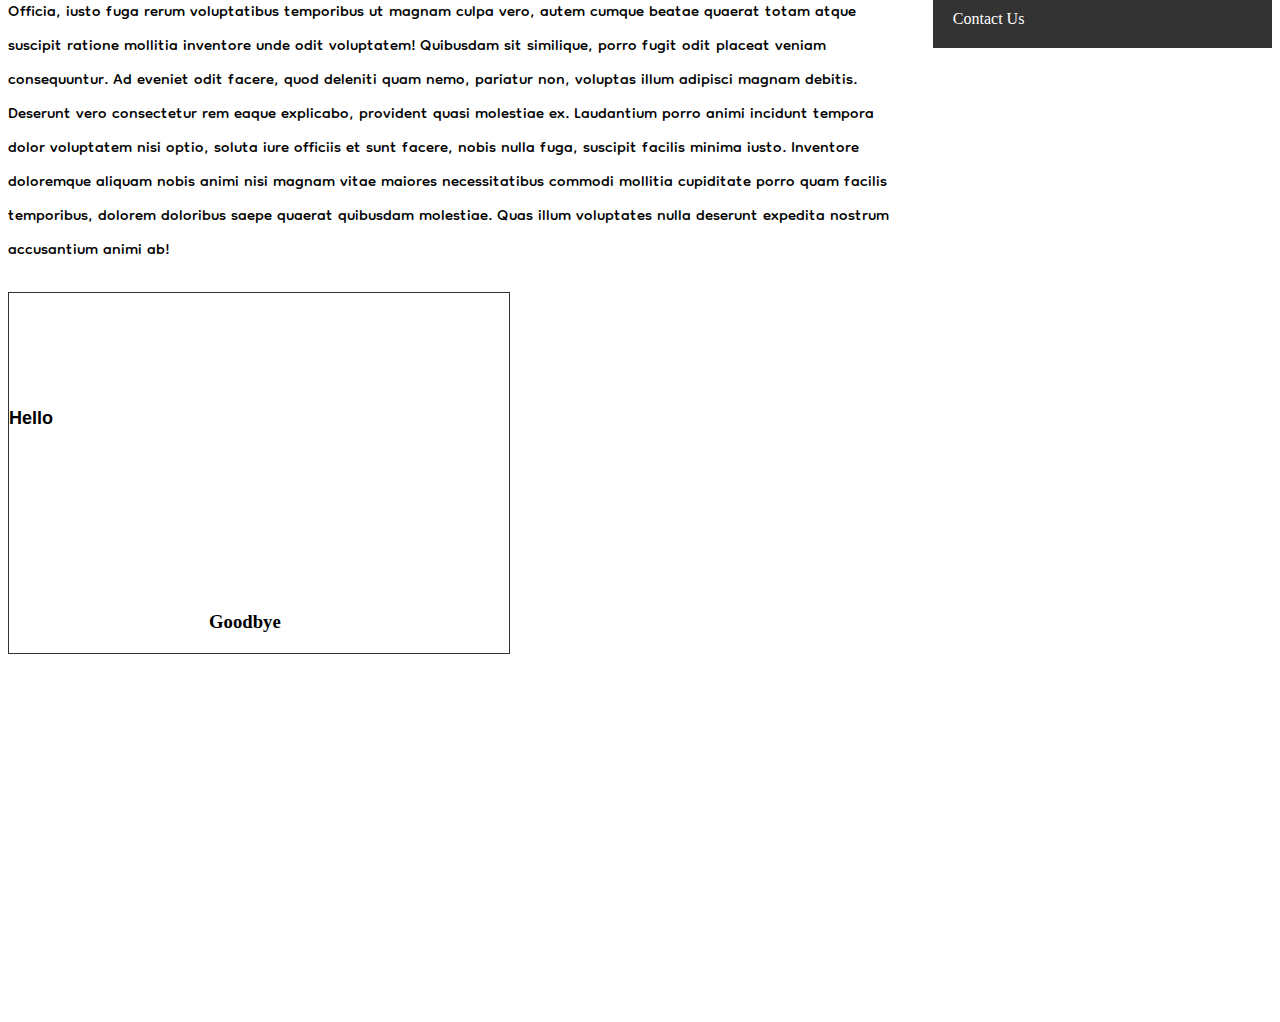
<file: csstrials.html>
<!DOCTYPE html>
<html lang="en">
<head>
    <meta charset="UTF-8">
    <meta http-equiv="X-UA-Compatible" content="IE=edge">
    <meta name="viewport" content="width=device-width, initial-scale=1.0">
    <link rel="stylesheet" href="style.css">
    <title>Styling</title>
</head>
<body>
    <h2>Lorem Ipsum</h2>
    <p id="lorem">Lorem ipsum,  <span id="dolor">dolor si amet</span> consectetur adipisicing elit. 
        Necessitatibus, a excepturi tempora facere sapiente quos ut vero tempore voluptatum et! 
        Error fugit architecto maxime vel, inventore modi natus quod officiis omnis, 
        necessitatibus aliquam vero fugiat, aperiam animi! Alias culpa dolorem velit unde assumenda! 
        Reiciendis quisquam reprehenderit necessitatibus ad ratione consequatur beatae quo provident blanditiis, 
        esse alias aperiam et tenetur laudantium sint eius repellat ut in commodi iusto deserunt!
    </p>

    <ul id="menu">
        <li>Home</li>
        <li>About Us</li>
        <li>Services</li>
        <li>Contact Us</li>
    </ul>
    <div id="cats">
        <a href="#">Kids</a>
        <a href="#">Men</a>
        <a href="#">Women</a>
        <a href="#">Safety</a>
    </div>
    <form action="" class="my-form">
        <h2>Please enter your details</h2>
        <div class="form-group">
            <label for="username">Username</label>
            <input type="text" name="username" id="username">
        </div>
        <div class="form-group">
            <label for="password">Password</label>
            <input type="password" name="password" id="password">
        </div>
        <div class="form-group">
            <label for="narration">Narration</label>
            <textarea name="narration" id="narration"></textarea>
        </div>
        <input type="submit" value="Save Data">
    </form>
    
    <div id="article1">
        <h2>Article 1</h2>
        <p>Lorem, ipsum dolor sit amet consectetur adipisicing elit. Illum incidunt nulla quod, adipisci temporibus excepturi facilis ut fugiat exercitationem ducimus debitis tempore similique eum sint modi ad maiores saepe consequuntur culpa blanditiis sunt eaque? Amet neque, ipsum ab quo alias aperiam incidunt harum inventore quaerat soluta!</p>
    </div>
    <div id="article2">
        <h2>Article 2</h2>
        <p>Lorem, ipsum dolor sit amet consectetur adipisicing elit. Illum incidunt nulla quod, adipisci temporibus excepturi facilis ut fugiat exercitationem ducimus debitis tempore similique eum sint modi ad maiores saepe consequuntur culpa blanditiis sunt eaque? Amet neque, ipsum ab quo alias aperiam incidunt harum inventore quaerat soluta!</p>
    </div>
    <div id="article3">
        <h2>Article 3</h2>
        <p>Lorem, ipsum dolor sit amet consectetur adipisicing elit. Illum incidunt nulla quod, adipisci temporibus excepturi facilis ut fugiat exercitationem ducimus debitis tempore similique eum sint modi ad maiores saepe consequuntur culpa blanditiis sunt eaque? Amet neque, ipsum ab quo alias aperiam incidunt harum inventore quaerat soluta!</p>
    </div>
    <div class="clear"></div>
    
    <div class="main-content">
        <h2>Main content</h2>
        <p>Lorem ipsum dolor sit amet consectetur adipisicing elit. Eaque dolores fugit animi molestias cupiditate placeat ea quisquam magnam? Illum dolorem provident fugit eligendi voluptate dolore aliquid hic repellat numquam impedit debitis a consequuntur quasi sequi perferendis, velit, nisi sapiente veniam eveniet minus ipsa voluptatibus ipsam pariatur voluptatum? Ex unde modi hic? Eligendi explicabo fugiat illum repellendus exercitationem ducimus, deleniti maxime? Officia, iusto fuga rerum voluptatibus temporibus ut magnam culpa vero, autem cumque beatae quaerat totam atque suscipit ratione mollitia inventore unde odit voluptatem! Quibusdam sit similique, porro fugit odit placeat veniam consequuntur. Ad eveniet odit facere, quod deleniti quam nemo, pariatur non, voluptas illum adipisci magnam debitis. Deserunt vero consectetur rem eaque explicabo, provident quasi molestiae ex. Laudantium porro animi incidunt tempora dolor voluptatem nisi optio, soluta iure officiis et sunt facere, nobis nulla fuga, suscipit facilis minima iusto. Inventore doloremque aliquam nobis animi nisi magnam vitae maiores necessitatibus commodi mollitia cupiditate porro quam facilis temporibus, dolorem doloribus saepe quaerat quibusdam molestiae. Quas illum voluptates nulla deserunt expedita nostrum accusantium animi ab!</p>
    </div>
    <div class="navigation">
        <ul>
            <li>Home</li>
            <li>About Us</li>
            <li>Services</li>
            <li>Contact Us</li>
        </ul>
    </div>
    <div class="clear"></div>
    <div id="positioning">
        <h2>Hello</h2>
        <h3>Goodbye</h3>
    </div>

    <button class="fixposition button">Click Here</button>

    <div style="height:360px;">

    </div>
</body>
</html>
</file>
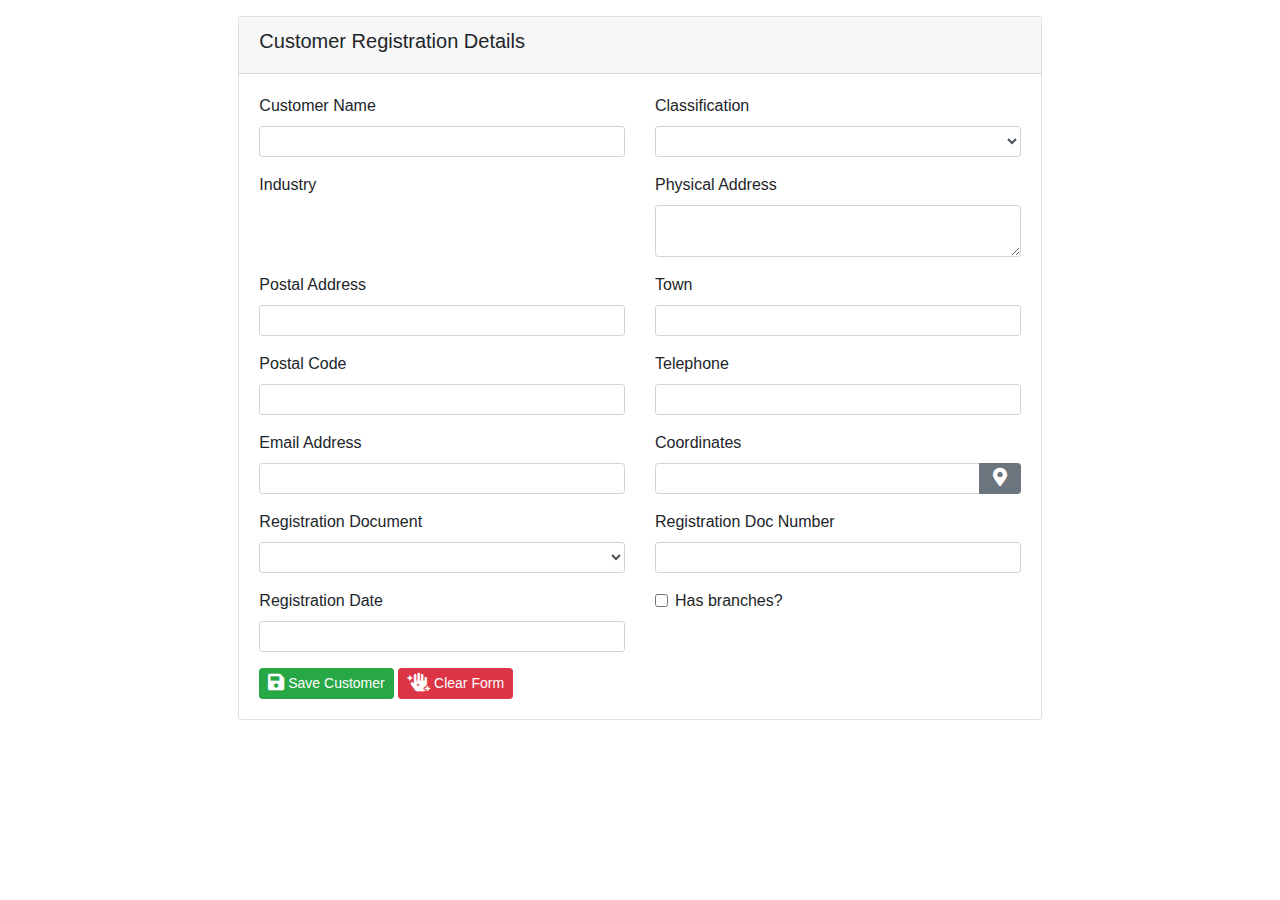
<file: customerregistration.html>
<!DOCTYPE html>
<html lang="en">
<head>
    <meta charset="UTF-8">
    <meta http-equiv="X-UA-Compatible" content="IE=edge">
    <meta name="viewport" content="width=device-width, initial-scale=1.0">
    <link rel="stylesheet" href="css/all.min.css">
    <link rel="stylesheet" href="css/bootstrap.css">
    <link rel="stylesheet" href="css/jquery-ui.css">
    <title>Customer Registration</title>
</head>
<body>
    <div class="container-fluid mt-3">
        <div class="col col-md-8 offset-2">
            <div class="card">
                <div class="card-header">
                    <h5>Customer Registration Details</h5>
                </div>
                <div class="card-body">
                    <div id="notifications"></div>
                    <input type="hidden" name="customerid" id="customerid">
                    <div class="row">
                        <div class="col">
                            <div class="form-group">
                                <label for="customername">Customer Name</label>
                                <input type="text" name="customername" id="customername" class="form-control form-control-sm">
                            </div>
                        </div>
                        <div class="col">
                            <div class="form-group">
                                <label for="customerclassification">Classification</label>
                                <select name="customerclassification" id="customerclassification" class="form-control form-control-sm"></select>
                            </div>
                        </div>
                    </div>
                   
                    <div class="row">
                        <div class="col">
                            <div>
                                <label for="industry">Industry</label>
                                <table class="tabe-sm" id="industrieslist">
                                    <tbody></tbody>
                                </table>
                            </div>
                        </div>
                        <div class="col">
                            <div class="form-group">
                                <label for="physicaladdress">Physical Address</label>
                                <textarea name="" id="physicaladdress"  class="form-control form-control-sm"></textarea>
                            </div>
                        </div>
                    </div>

                    <div class="row">
                        <div class="col">
                            <div class="form-group">
                                <label for="postaladdress">Postal Address</label>
                                <input type="text" name="postaladdress" id="postaladdress" class="form-control form-control-sm">
                            </div> 
                        </div>
                        <div class="col">
                            <div class="form-group">
                                <label for="town">Town</label>
                                <input type="text" name="town" id="town" class="form-control form-control-sm">
                            </div>
                        </div>
                    </div>

                    <div class="row">
                        <div class="col">
                            <div class="form-group">
                                <label for="postalcode">Postal Code</label>
                                <input type="text" name="postalcode" id="postalcode" class="form-control form-control-sm">
                            </div>
                        </div>
                        <div class="col">
                            <div class="form-group">
                                <label for="telephone">Telephone</label>
                                <input type="text" name="telephone" id="telephone" class="form-control form-control-sm">
                            </div>
                        </div>
                    </div>
                    
                    <div class="row">
                        <div class="col">
                            <div class="form-group">
                                <label for="email">Email Address</label>
                                <input type="email" name="email" id="email" class="form-control form-control-sm">
                            </div>
                        </div>
                        <div class="col">
                            <div class="form-group">
                                <label for="coordinates">Coordinates</label>
                                <div class="input-group mb-3">
                                    <input type="text"  id="coordinates" class="form-control form-control-sm">
                                    <div class="input-group-append">
                                        <button class="btn btn-sm btn-secondary" id="addcoordinates"><i class="fas fa-map-marker-alt fa-lg fa-fw"></i></button>
                                    </div>
                                </div>
                            </div>
                        </div>
                    </div>
                    
                    <div class="row">
                        <div class="col">
                            <div class="form-group">
                                <label for="regdoc">Registration Document</label>
                                <select name="regdoc" id="regdoc" class="form-control form-control-sm"></select>
                            </div>
                        </div>
                        <div class="col">
                            <div class="form-group">
                                <label for="rgdocno">Registration Doc Number</label>
                                <input type="text" name="regdocno" id="regdocno" class="form-control form-control-sm">
                            </div>
                        </div>
                    </div>

                    <div class="row">
                        <div class="col">
                            <div class="form-group">
                                <label for="regdate">Registration Date</label>
                                <input type="text" name="regdate" id="regdate" class="form-control form-control-sm">
                            </div>
                        </div>
                        <div class="col">
                            <div class="form-group form-check">
                                <input type="checkbox" class="form-check-input" id="hasbranches">
                                <label class="form-check-label" for="hasbranches">Has branches?</label>
                            </div>
                        </div>
                    </div>

                    <button class="btn btn-success btn-sm" id="savecustomer"><i class="fas fa-save fa-lg"></i> Save Customer</button>
                    <button class="btn btn-danger btn-sm"><i class="fas fa-hand-sparkles fa-lg"></i> Clear Form</button>
                </div>
            </div>
        </div>
    </div>
</body>
<script src="js/jquery-3.6.0.js"></script>
<script src="js/jquery-ui.min.js"></script>
<script src="js/bootstrap.js"></script>
<script src="js/customerregistration.js"></script>

</html>
</file>
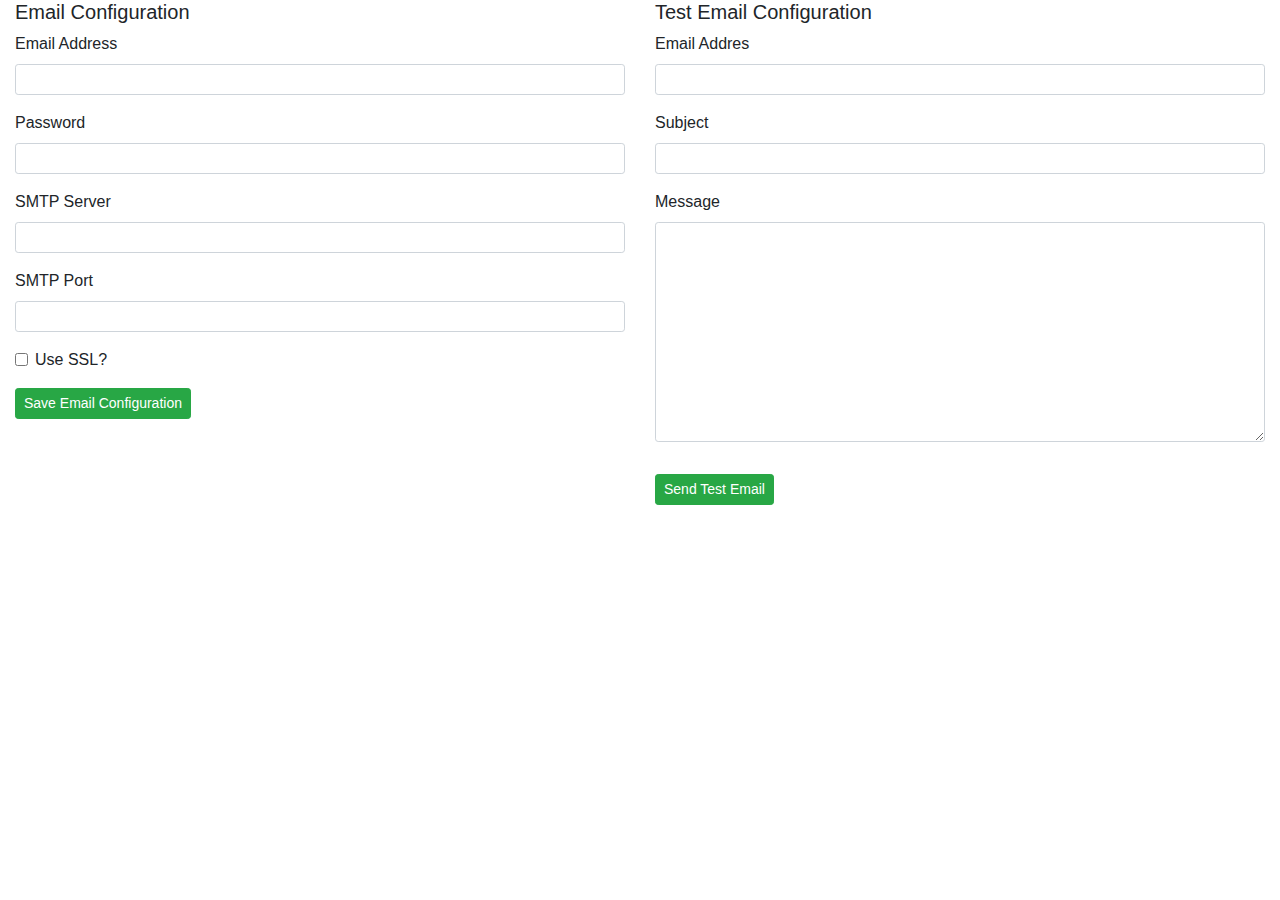
<file: emailconfig.html>
<!DOCTYPE html>
<html lang="en">
<head>
    <meta charset="UTF-8">
    <meta http-equiv="X-UA-Compatible" content="IE=edge">
    <meta name="viewport" content="width=device-width, initial-scale=1.0">
    <link rel="stylesheet" href="css/all.min.css">
    <link rel="stylesheet" href="css/bootstrap.css">
    <title>Email Configuration</title>
</head>
<body>
        <div class="container-fluid">
            <div class="row">
                <div class="col">
                    <h5>Email Configuration</h5>
                    <div id="saveconfignotifications"></div>
                    <div class="form-group">
                        <label for="emailaddress">Email Address</label>
                        <input type="email" name="email" id="emailaddress" class="form-control form-control-sm">
                    </div>

                    <div class="form-group">
                        <label for="password">Password</label>
                        <input type="password" name="password" id="password" class="form-control form-control-sm">
                    </div>

                    <div class="form-group">
                        <label for="smtpserver">SMTP Server</label>
                        <input type="text" name="smtpserver" id="smtpserver" class="form-control form-control-sm">
                    </div>

                    <div class="form-group">
                        <label for="port">SMTP Port</label>
                        <input type="number" name="port" id="port" class="form-control form-control-sm">
                    </div>

                    <div class="form-check">
                        <input type="checkbox" class="form-check-input" id="usessl">
                        <label class="form-check-label" for="usessl">Use SSL?</label>
                    </div>

                    <button class="btn btn-success btn-sm mt-3" id="saveemailconfig">Save Email Configuration</button>
                </div>
                <div class="col">
                    <h5>Test Email Configuration</h5>
                    <div id="sendemailnotifications"></div>
                    <div class="form-group">
                        <label for="recipient">Email Addres</label>
                        <input type="text" name="recipient" id="recipient" class="form-control form-control-sm">
                    </div>

                    <div class="form-group">
                        <label for="subject">Subject</label>
                        <input type="text" name="subject" id="subject" class="form-control form-control-sm">
                    </div>

                    <div class="form-group">
                        <label for="message">Message</label>
                        <textarea name="messafe" id="message" cols="20" rows="10" class="form-control form-control-sm"></textarea>
                    </div>

                    <button class="btn btn-success btn-sm mt-3" id="sendtestemail">Send Test Email</button>
                </div>
            </div>
        </div>
</body>
<script src="js/jquery-3.6.0.js"></script>
<script src="js/bootstrap.js"></script>
<script src="js/emailconfig.js"></script>
</html>
</file>
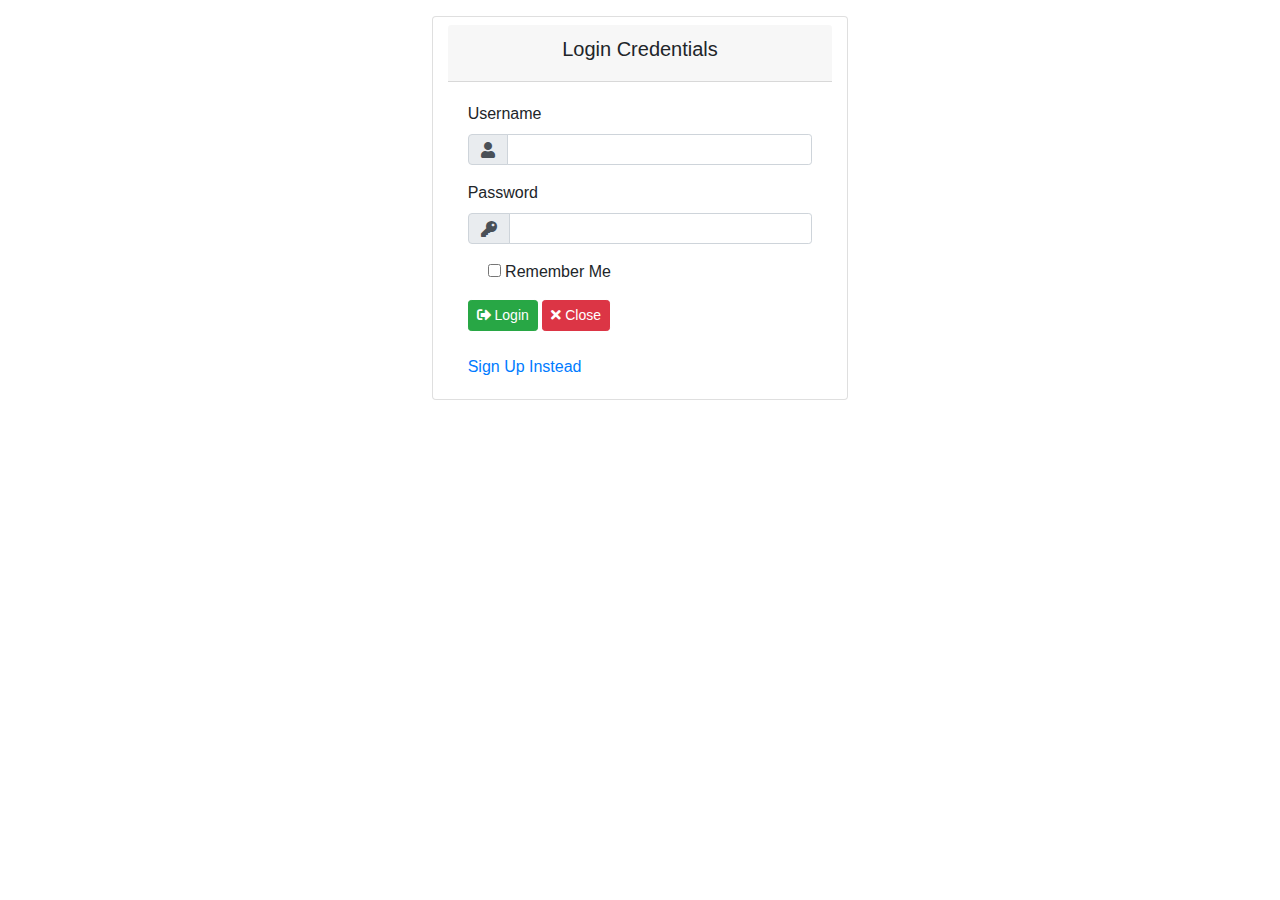
<file: login.html>
<!DOCTYPE html>
<html lang="en">
<head>
    <meta charset="UTF-8">
    <meta http-equiv="X-UA-Compatible" content="IE=edge">
    <meta name="viewport" content="width=device-width, initial-scale=1.0">
    <link rel="stylesheet" href="css/bootstrap.css">
    <link rel="stylesheet" href="css/all.min.css">
    <title>Login Page</title>
</head>
<body>
    <div class="container-fluid">
        <div class="card mt-3 col-md-4 offset-4">
            <div class="card-header mt-2">
                <h5 class="text-center ">Login Credentials</h5>
            </div>
            <div class="card-body">
                <div id="notifications"></div>
                
                <div class="form-group">
                    <label for="username">Username</label>
                    <div class="input-group mb-3">
                        <div class="input-group-prepend">
                            <span class="input-group-text" id="basic-addon1"><i class="fas fa-user"></i></span>
                        </div>
                        <input type="text" name="" id="username" class="form-control form-control-sm">
                    </div>
                </div>

                <div class="form-group">
                    <label for="password">Password</label>
                    <div class="input-group mb-3">
                        <div class="input-group-prepend">
                            <span class="input-group-text" id="basic-addon1"><i class="fas fa-key"></i></span>
                        </div>
                        <input type="password" name="" id="password" class="form-control form-control-sm">
                    </div>
                </div>

                <div class="form-check">                    
                    <label for="rememberme" class="form-check-label">
                        <input type="checkbox" name="" id="rememberme"> Remember Me
                    </label>
                </div>
                <div class="mt-3">
                    <button id="login" class="btn btn-success btn-sm"><i class="fas fa-sign-out-alt"></i> Login</button>
                    <button class="btn btn-danger btn-sm" id="close"><i class="fas fa-times"></i> Close</button>
                </div>
                
                <div class="mt-4">
                     <a href="signup.php">Sign Up Instead</a>
                </div>
               
            </div>
        </div>
    </div>
</body>
<script src="js/jquery-3.6.0.js"></script>
<script src="js/bootstrap.js"></script>
<script src="js/login.js"></script>
</html>
</file>
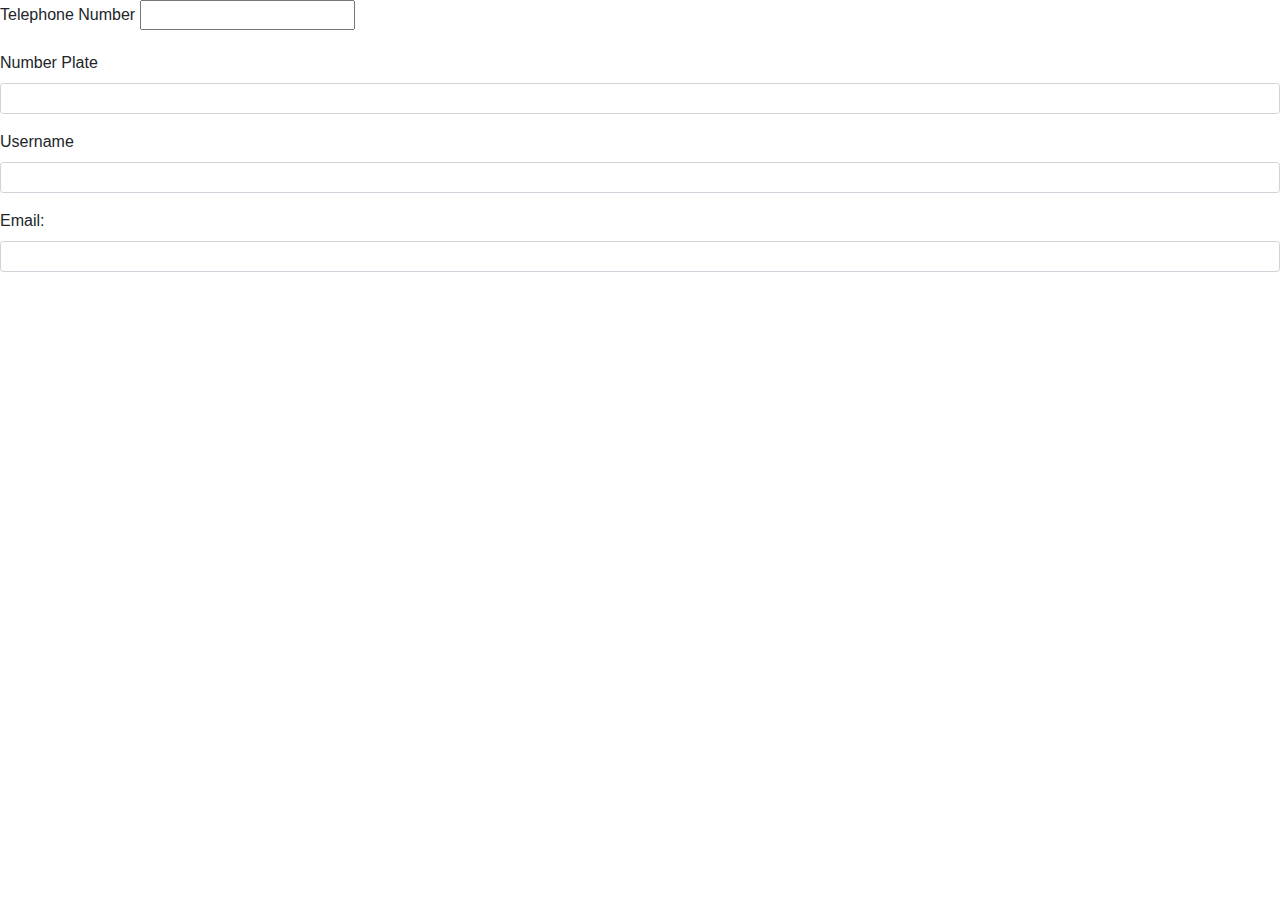
<file: regularexpressions.html>
<!DOCTYPE html>
<html lang="en">
<head>
    <meta charset="UTF-8">
    <meta http-equiv="X-UA-Compatible" content="IE=edge">
    <meta name="viewport" content="width=device-width, initial-scale=1.0">
    <title>Regular Expressions</title>
    <link rel="stylesheet" href="css/bootstrap.css">
</head>
<body>
    <div class="form-group">
        <label for="telephoneno">Telephone Number</label>
        <input type="number" name="telephoneno" id="telephoneno">
        <p class="telephoneno"></p>
    </div>
</body>

<div class="form-group">
    <label for="numberplate">Number Plate</label>
    <input type="text" name="numberplate" id="numberplate" class="form-control form-control-sm">
</div>

<div class="form-group">
    <label for="username">Username</label>
    <input type="text" name="username" id="username" class="form-control form-control-sm">
</div>
<div class="form-group">
    <label for="email">Email:</label>
    <input type="email" name="email" id="email" class="form-control form-control-sm">
</div>
<script>

const telephonefield=document.querySelector("#telephoneno"),
    telephonevalidation=document.querySelector(".telephoneno"),
    numberplatefield=document.querySelector("#numberplate"),
    usernamefield=document.querySelector("#username"),
    emailfield=document.querySelector("#email")

    // check telephone number
    telephonefield.addEventListener("keyup",(e)=>{
        const pattern=/^(0(7|1)(\d{8}))|(254(7|1)(\d{8}))$/
        let telephoneno=e.target.value
        telephonevalidation.textContent=pattern.test(telephoneno)?"Valid":"Invalid"
    })

    // check number plate
    numberplatefield.addEventListener("keyup",(e)=>{
        const pattern=/^k([a-d])([^o|i])\s(\d{3})([^o|i])$/i
        let regno=numberplatefield.value
        console.log(pattern.test(regno))
    })

    // check the username
    usernamefield.addEventListener("keyup",(e)=>{
        const pattern=/^[\w\.]{5,}$/
        let username=usernamefield.value
        console.log(pattern.test(username))
    })

    // validate email
emailfield.addEventListener("keyup",()=>{
    const pattern=/^([\w\.]+)@([\w\.]{3,})\.([\w\.]{2,5})([\.a-z]{2,5})?$/i
    email=emailfield.value
    console.log(pattern.test(email))
})

    // Akello.Rich.Onyango.25 akellorichonyango akello_rich __akellorich richard



</script>
</html>
</file>
<file: style.css>
@import url('https://fonts.googleapis.com/css2?family=Dongle:wght@300&family=Roboto:ital,wght@0,100;0,400;0,500;1,100;1,300;1,900&display=swap');
a{
  text-decoration:none;  
  color:hotpink;
  padding:10px;
}

a:hover{
    color:green;
}

a:active{
    color:red
}

a:visited{
    color:indigo;
}

h2{
    font-family: Arial;
    font-size:18px
}

p{
    font-family:'Dongle','Roboto','Trebuchet MS', 'Lucida Sans Unicode', 'Lucida Grande', 'Lucida Sans', Arial, sans-serif;
    font-size:24px;
}

#dolor{
    font-style: italic;
    color:#f00;
    font-weight: 900;
    text-transform:capitalize;
    letter-spacing:0.1em ;
    word-spacing: 0.8em;
}

#lorem{
    text-align:justify;
}

#menu{
    padding:70px;
    
}

#menu li{
    /* display:inline-block; */
    list-style-image: url('images/checkmark.jpg');
    padding:10px;
    /* border-bottom:1px solid #333; */
    border-right:3px  solid #f00;
    margin :10px;
}

#cats a{
    display:block;
}

/* Styling the my-form  */
.my-form{
    font-family:'Roboto', 'Trebuchet MS', 'Lucida Sans Unicode', 'Lucida Grande', 'Lucida Sans', Arial, sans-serif;
}

.my-form h2{
    text-align: center;
}

.my-form .form-group{
    padding:10px;
}

.my-form label{
    display:block
}

.my-form input[type="text"],.my-form input[type="password"], .my-form textarea{
    width:100%;
    height:25px;
    border:1px solid rgb(124, 123, 123);
}

.my-form textarea{
    height:50px;
}

.my-form input[type="submit"]{
    height:30px;
    border:none;
    background-color: #000;
    color:#fff;
    margin-left:10px;
}

.my-form input[type="submit"]:hover{
    background-color: tomato;
    border: 1px solid tomato;
}

#article1,#article2,#article3{
    float:left;
    width:32.5%;
    margin:5px;
    padding:10px;
    border:1px solid #333;
    text-align: justify;
    box-sizing: border-box;
    border-top-left-radius:20px;
    border-bottom-right-radius:20px;
}

.navigation ul{
    float:right;
    width:30%;
    box-sizing: border-box;
}

.navigation ul li{
    list-style: none;
    color:#fff;
    background:#333;
    padding:20px;
}

.clear{
    clear:both;
}

.main-content{
    float:left;
    width:70%;
    box-sizing: border-box;
}

#positioning{
    border:1px solid #333;
    height:360px;
    width:500px;
    position:relative
}

#positioning h2{
    position:absolute;
    top:100px;
}

#positioning h3{
    position:absolute;
    top:100px;
    padding:200px;
}

.button{
    height:30px;
    border:none;
    background-color: #000;
    color:#fff;
}

.fixposition{
    position:fixed;
    top: 360px;
}
</file>
